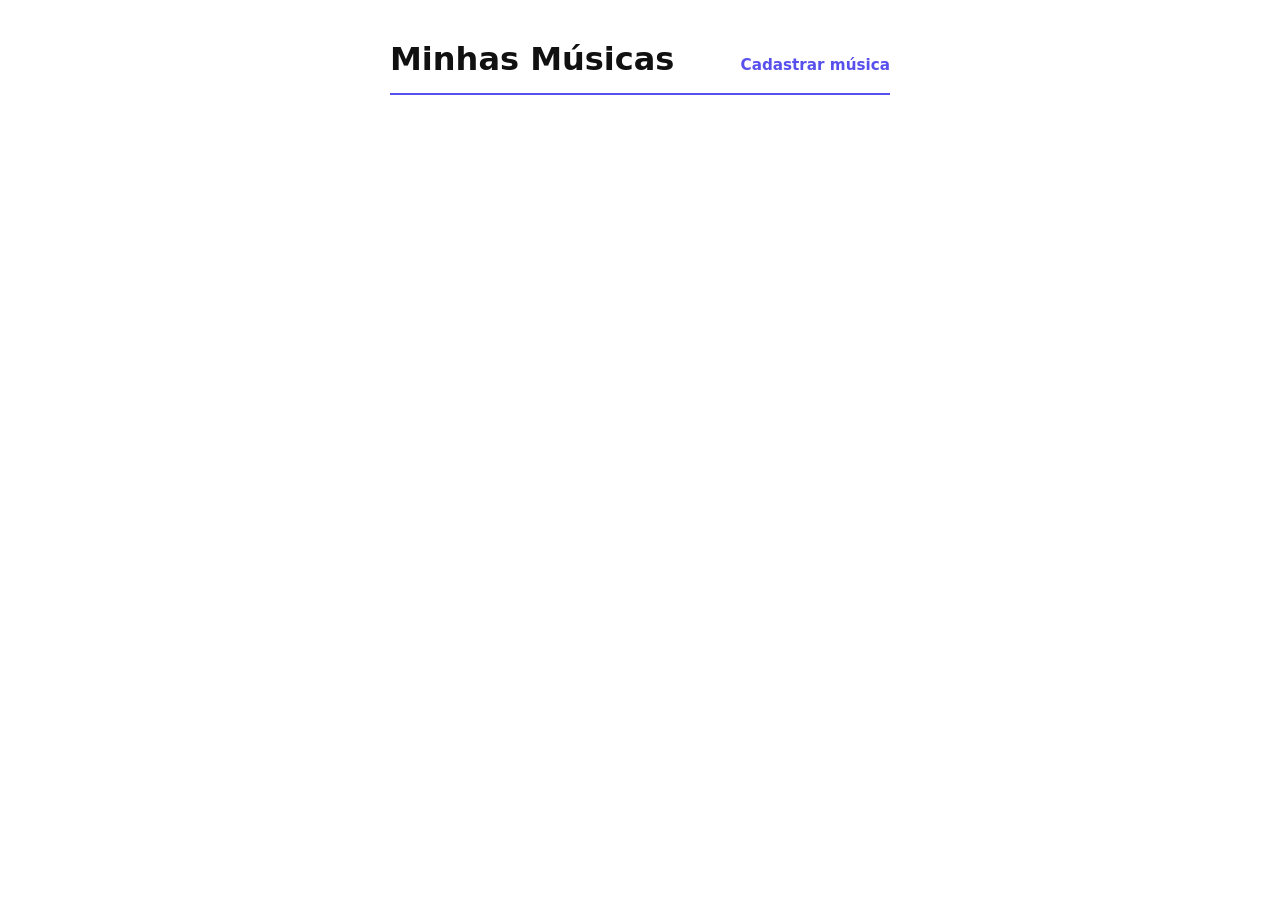
<file: index.html>
<!DOCTYPE html>
<html lang="pt-BR">
<head>
    <meta charset="UTF-8">
    <meta name="viewport" content="width=device-width, initial-scale=1.0">
    <title>Minhas Músicas</title>
    <link rel="stylesheet" href="index.css">
</head>
<body>
    <header>
        <div class="header-content">
            <h1>Minhas Músicas</h1>
            <a href="cadastrar.html">Cadastrar música</a>
        </div>
        <hr class="linha-header">
    </header>

    <main>
        <section id="listaMusicas">
            
        </section>
    </main>

    <script src="index.js"></script>
</body>
</html>
</file>
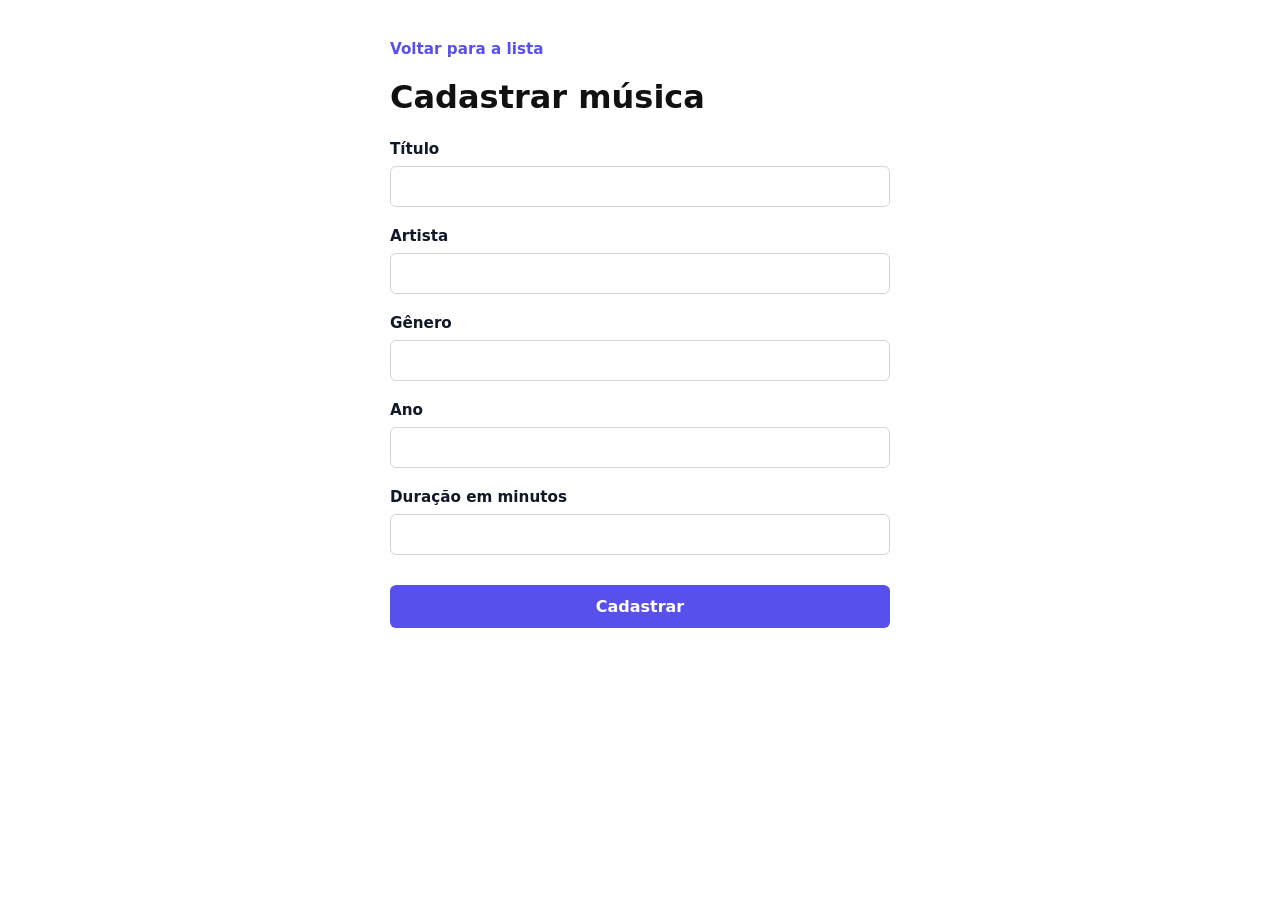
<file: cadastrar.html>
<!DOCTYPE html>
<html lang="pt-BR">
<head>
    <meta charset="UTF-8">
    <meta name="viewport" content="width=device-width, initial-scale=1.0">
    <title>Cadastrar Música</title>
    <link rel="stylesheet" href="cadastrar.css">
</head>
<body>
    <main class="container">
        <a href="index.html" class="link-voltar">Voltar para a lista</a>
        
        <h1>Cadastrar música</h1>

        <label for="titulo">Título</label>
        <input type="text" id="titulo">

        <label for="artista">Artista</label>
        <input type="text" id="artista">

        <label for="genero">Gênero</label>
        <input type="text" id="genero">

        <label for="ano">Ano</label>
        <input type="number" id="ano">

        <label for="duracao">Duração em minutos</label>
        <input type="number" id="duracao">

        <button id="botaoCadastrar">Cadastrar</button>
    </main>

    <script src="cadastrar.js"></script>
</body>
</html>
</file>
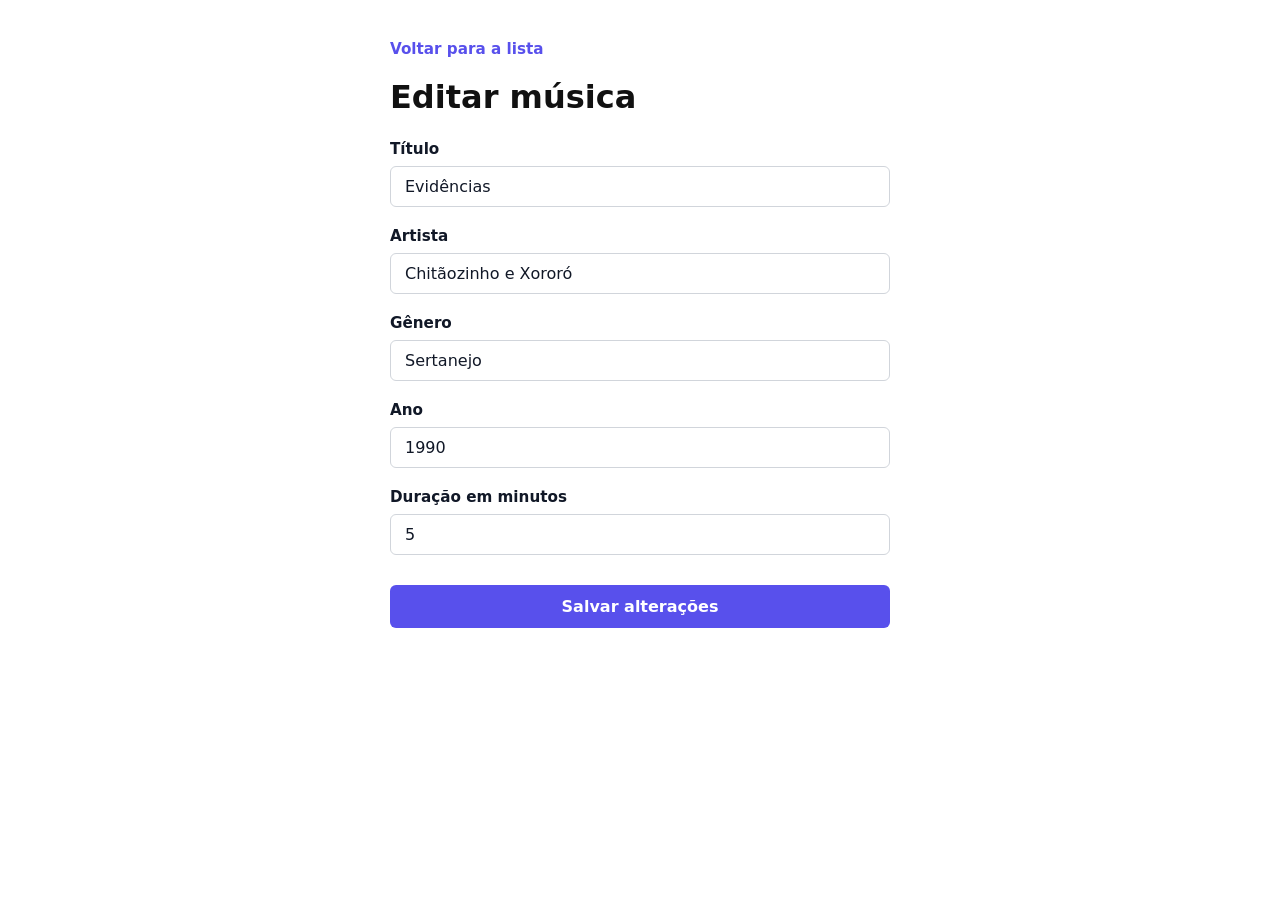
<file: editar.html>
<!DOCTYPE html>
<html lang="pt-BR">
<head>
    <meta charset="UTF-8">
    <meta name="viewport" content="width=device-width, initial-scale=1.0">
    <title>Editar Música</title>
    <link rel="stylesheet" href="editar.css">
</head>
<body>
    <main class="container">
        <a href="index.html" class="link-voltar">Voltar para a lista</a>
        
        <h1>Editar música</h1>

        <label for="titulo">Título</label>
        <input type="text" id="titulo" value="Evidências">

        <label for="artista">Artista</label>
        <input type="text" id="artista" value="Chitãozinho e Xororó">

        <label for="genero">Gênero</label>
        <input type="text" id="genero" value="Sertanejo">

        <label for="ano">Ano</label>
        <input type="number" id="ano" value="1990">

        <label for="duracao">Duração em minutos</label>
        <input type="number" id="duracao" value="5">

        <button id="botaoSalvar">Salvar alterações</button>
    </main>

    <script src="editar.js"></script>
</body>
</html>
</file>
<file: index.css>
* {
    margin: 0;
    padding: 0;
    box-sizing: border-box;
    font-family: system-ui, -apple-system, sans-serif;
}

body {
    background-color: #ffffff;
    color: #1a1a1a;
    padding: 40px 20px;
}

header {
    max-width: 500px;
    margin: 0 auto 30px auto;
}

.header-content {
    display: flex;
    justify-content: space-between;
    align-items: baseline;
    margin-bottom: 15px;
}

header h1 {
    font-size: 2rem;
    font-weight: 800;
    color: #111111;
}

header a {
    color: #5850ec;
    text-decoration: none;
    font-weight: 700;
    font-size: 0.95rem;
}

header a:hover {
    text-decoration: underline;
}

.linha-header {
    border: none;
    border-top: 2px solid #5850ec;
}

main {
    max-width: 500px;
    margin: 0 auto;
}

#listaMusicas {
    display: flex;
    flex-direction: column;
    gap: 20px;
}

.musica {
    background-color: #ffffff;
    border: 1px solid #d1d5db;
    border-radius: 8px;
    padding: 24px;
}

.musica h2 {
    font-size: 1.35rem;
    font-weight: 700;
    margin-bottom: 6px;
    color: #111827;
}

.musica .artista {
    font-weight: 600;
    color: #374151;
    margin-bottom: 6px;
    font-size: 0.95rem;
}

.musica .detalhes {
    font-size: 0.85rem;
    color: #6b7280;
    margin-bottom: 18px;
}

.musica .acoes {
    display: flex;
    gap: 12px;
}

.musica .editar {
    display: inline-flex;
    align-items: center;
    justify-content: center;
    background-color: #ffffff;
    color: #5850ec;
    border: 1px solid #5850ec;
    text-decoration: none;
    padding: 6px 16px;
    border-radius: 6px;
    font-size: 0.9rem;
    font-weight: 600;
}

.musica .editar:hover {
    background-color: #f5f3ff;
}

.musica .apagar {
    background-color: #ffffff;
    color: #ef4444;
    border: 1px solid #ef4444;
    padding: 6px 16px;
    border-radius: 6px;
    cursor: pointer;
    font-size: 0.9rem;
    font-weight: 600;
}

.musica .apagar:hover {
    background-color: #fef2f2;
}
</file>
<file: cadastrar.css>
* {
    margin: 0;
    padding: 0;
    box-sizing: border-box;
    font-family: system-ui, -apple-system, sans-serif;
}

body {
    background-color: #ffffff;
    color: #1a1a1a;
    padding: 40px 20px;
}

.container {
    max-width: 500px;
    margin: 0 auto;
    display: flex;
    flex-direction: column;
}

.link-voltar {
    color: #5850ec;
    text-decoration: none;
    font-size: 0.95rem;
    font-weight: 700;
    margin-bottom: 20px;
}

.link-voltar:hover {
    text-decoration: underline;
}

h1 {
    font-size: 2rem;
    font-weight: 800;
    color: #111111;
    margin-bottom: 24px;
}

label {
    font-weight: 700;
    margin-bottom: 8px;
    font-size: 0.95rem;
    color: #111827;
}

input {
    padding: 10px 14px;
    margin-bottom: 20px;
    border: 1px solid #d1d5db;
    border-radius: 6px;
    font-size: 1rem;
    color: #111827;
}

input:focus {
    outline: none;
    border-color: #5850ec;
}

button {
    background-color: #5850ec;
    color: #ffffff;
    border: none;
    padding: 12px;
    border-radius: 6px;
    font-size: 1rem;
    font-weight: 700;
    cursor: pointer;
    margin-top: 10px;
}

button:hover {
    background-color: #4338ca;
}
</file>
<file: editar.css>
* {
    margin: 0;
    padding: 0;
    box-sizing: border-box;
    font-family: system-ui, -apple-system, sans-serif;
}

body {
    background-color: #ffffff;
    color: #1a1a1a;
    padding: 40px 20px;
}

.container {
    max-width: 500px;
    margin: 0 auto;
    display: flex;
    flex-direction: column;
}

.link-voltar {
    color: #5850ec;
    text-decoration: none;
    font-size: 0.95rem;
    font-weight: 700;
    margin-bottom: 20px;
}

.link-voltar:hover {
    text-decoration: underline;
}

h1 {
    font-size: 2rem;
    font-weight: 800;
    color: #111111;
    margin-bottom: 24px;
}

label {
    font-weight: 700;
    margin-bottom: 8px;
    font-size: 0.95rem;
    color: #111827;
}

input {
    padding: 10px 14px;
    margin-bottom: 20px;
    border: 1px solid #d1d5db;
    border-radius: 6px;
    font-size: 1rem;
    color: #111827;
}

input:focus {
    outline: none;
    border-color: #5850ec;
}

button {
    background-color: #5850ec;
    color: #ffffff;
    border: none;
    padding: 12px;
    border-radius: 6px;
    font-size: 1rem;
    font-weight: 700;
    cursor: pointer;
    margin-top: 10px;
}

button:hover {
    background-color: #4338ca;
}
</file>
